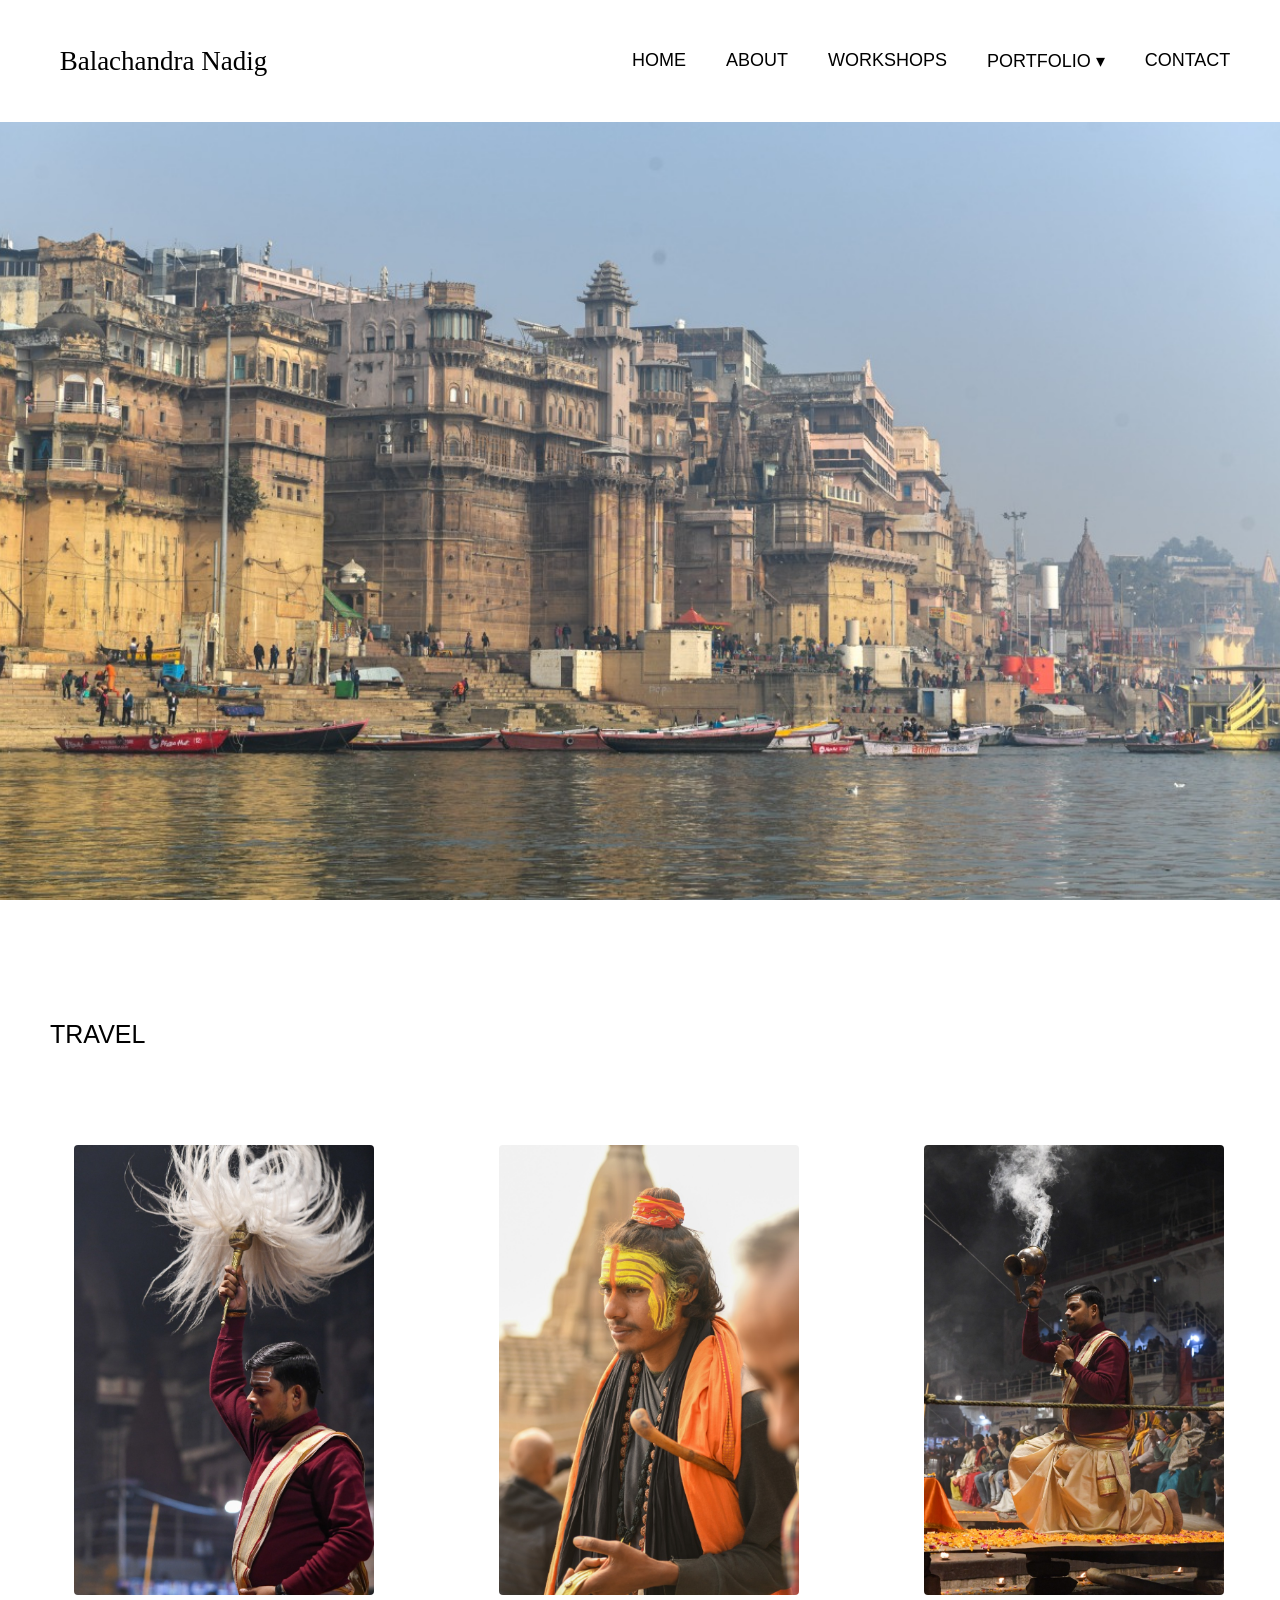
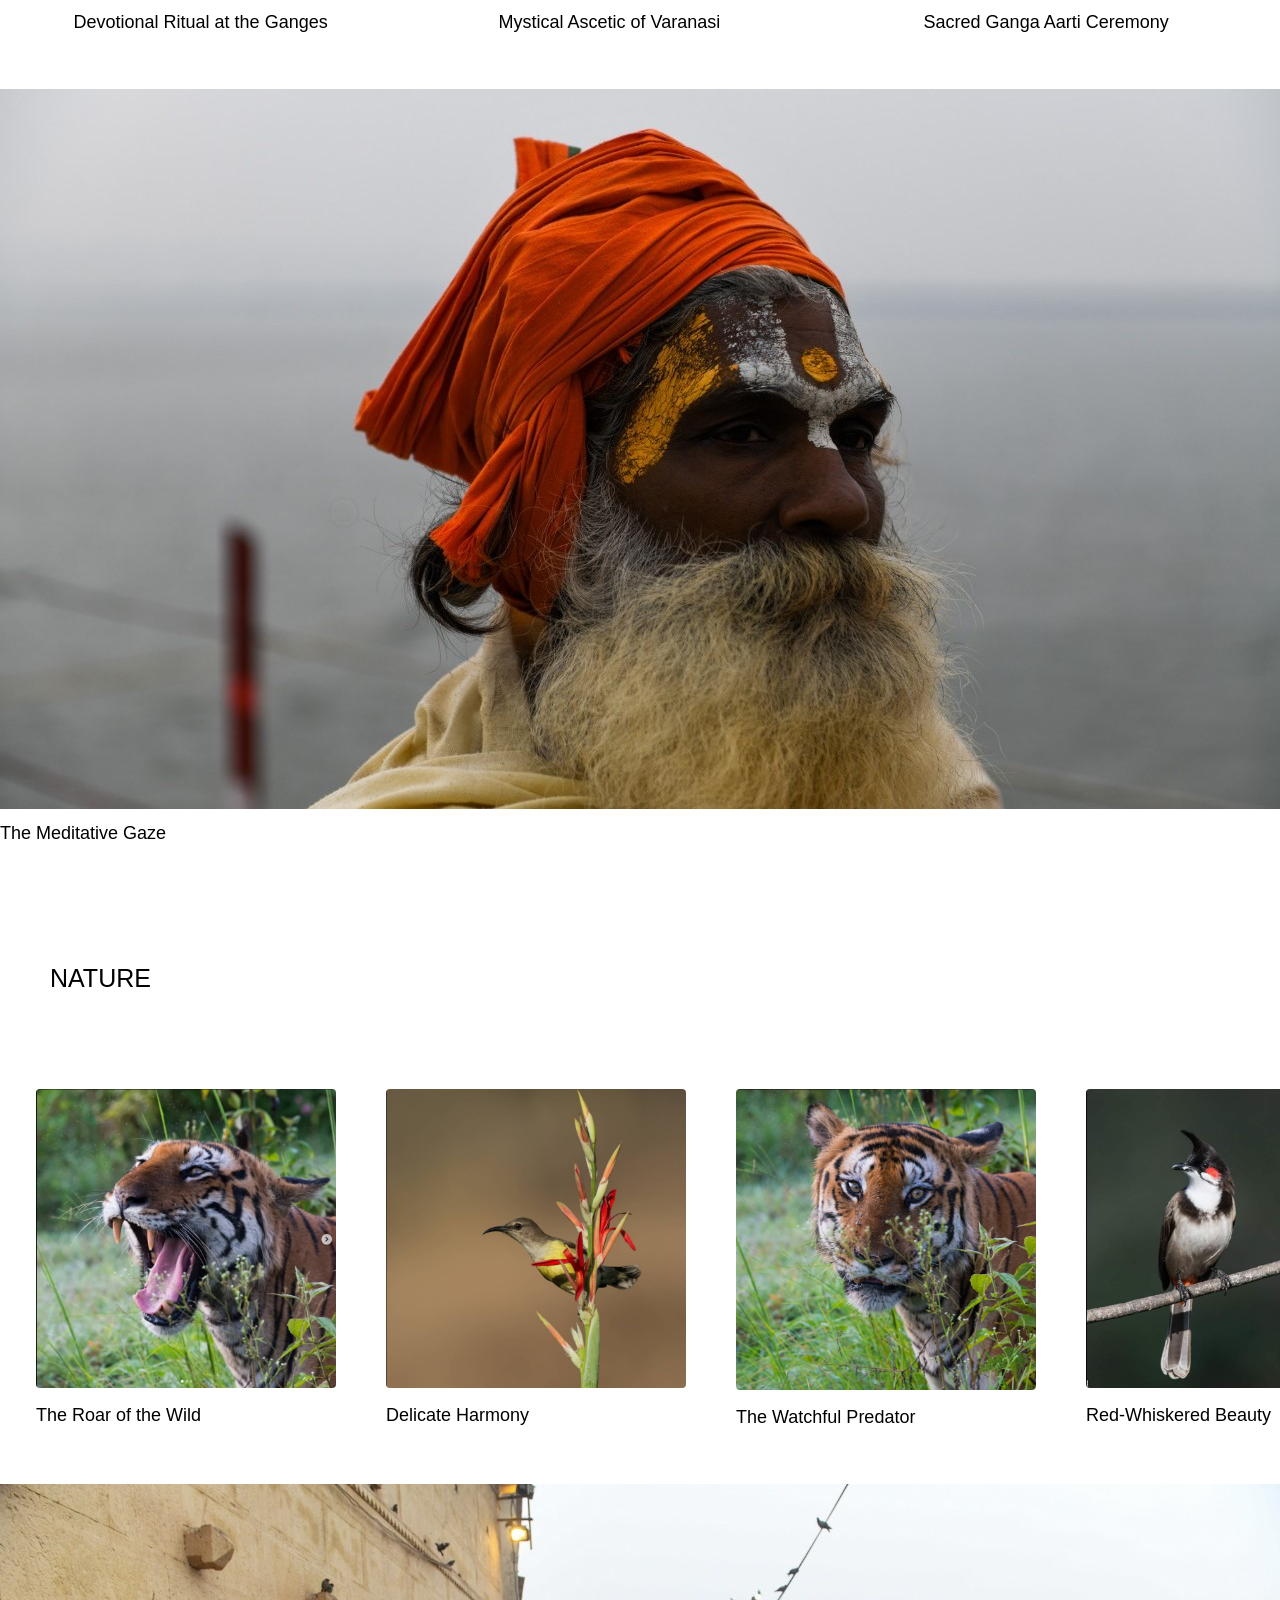
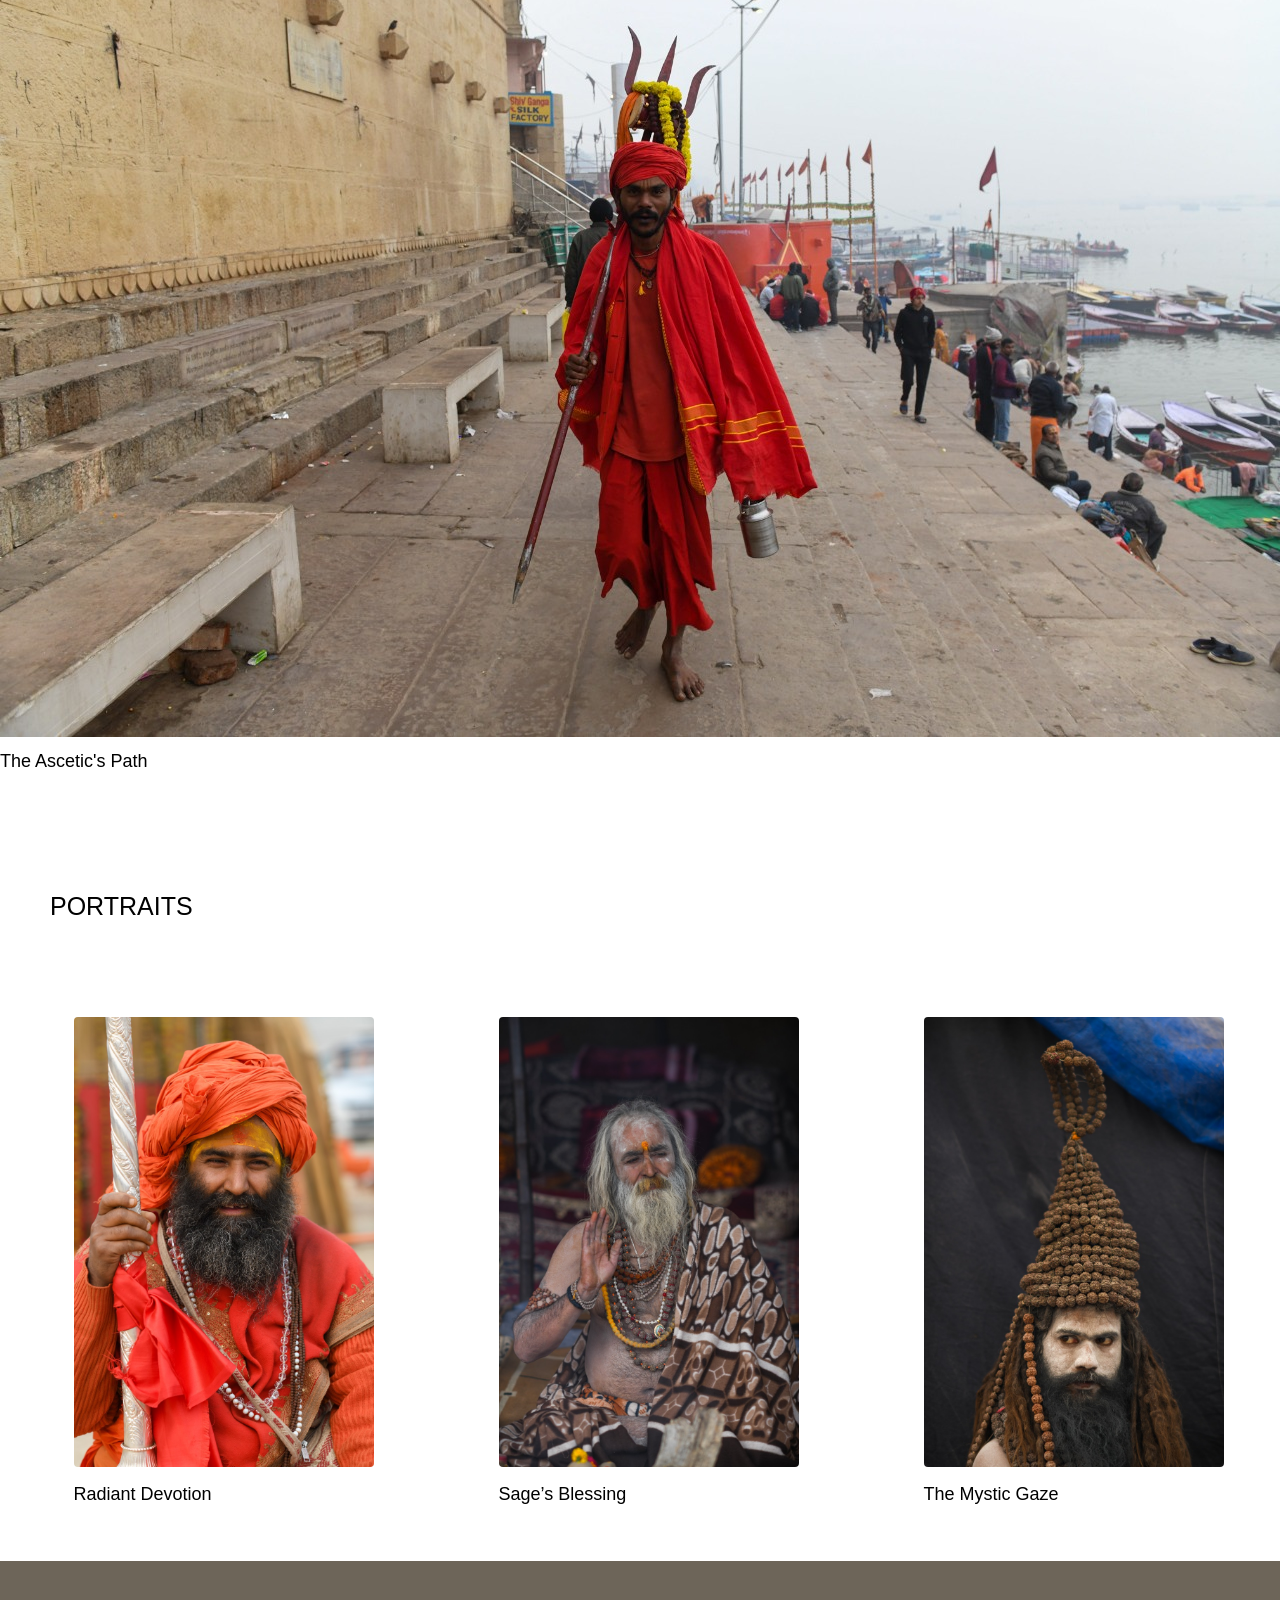
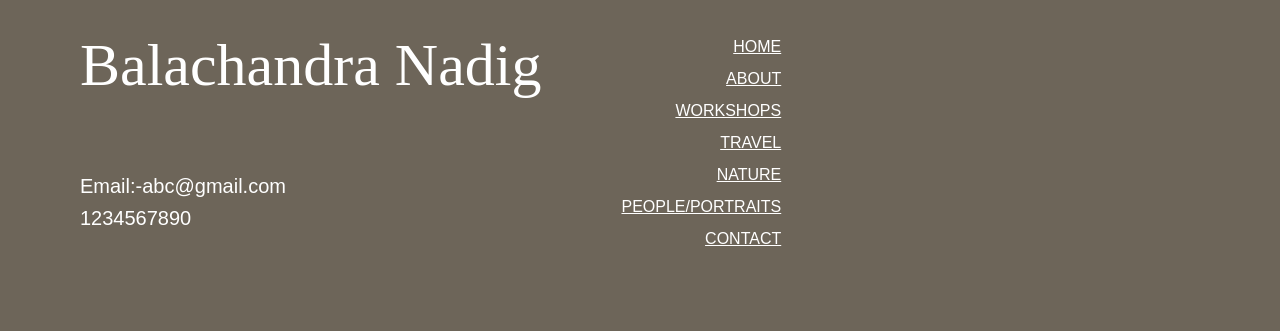
<file: index.html>
<!DOCTYPE html>
<html lang="en">
<head>
    <meta charset="UTF-8">
    <meta name="viewport" content="width=device-width, initial-scale=1.0">
    <title>Balachandra Nadig</title>
    <link rel="stylesheet" href="styles.css">
</head>
<body>
    <header>
    
        <nav>
        <div class="logo">Balachandra Nadig</div>
        <div class="navbar">
            <!-- <div class="nav-logo border">
                <div class="logo"></div>
            </div> -->

        <ul class="menu">
            <li><a href="/index.html">HOME</a></li>
            <li><a href="about.html">ABOUT</a></li>
            <li><a href="#workshop-section">WORKSHOPS</a></li>
            <li class="dropdown">
                <a href="#portfolio-section">PORTFOLIO ▾</a>
                <ul class="dropdown-menu">
                    <li><a href="#travel">TRAVEL</a></li>
                    <li><a href="#nature">NATURE</a></li>
                    <li><a href="#people">PEOPLE/PORTRAITS</a></li>
        </ul>
            </li>
            <li><a href="#foot-panel1">CONTACT</a></li>
        </ul>
        </div>
    </nav>
</header>
    


<section>
    <div class="hero-section">
        </div>
    </div>
</section>

<div class="travel">
        <section id="travel" class="travel">
            <p>TRAVEL</p>
            <div class="travel-subsection">
                    <section>
                        <picture>
                            <img src="ganga arthi.jpg" alt="Travel-1">
                            <li>Devotional Ritual at the Ganges</li>  <!-- <br>A Hindu priest performs the sacred Ganga Aarti, waving a traditional Chāmara (yak-tail fan) during the evening prayer ceremony in Varanasi, India. The ritual, accompanied by chants and fire offerings, is a spiritual spectacle dedicated to the holy river Ganges.-->
                        </picture>
                    </section>

                    <section>
                        <picture>
                            <img src="people.jpg" alt="Travel-2">
                            <li>Mystical Ascetic of Varanasi</li>
                                <!-- <br>A young Hindu sadhu, adorned with sacred yellow and orange face paint, wears traditional beads and robes near a temple in Varanasi, India. His serene expression and spiritual attire reflect the deep-rooted ascetic traditions and devotion found along the banks of the Ganges. -->
                        </picture>
                    </section>

                    <section>
                        <picture>
                            <img src="ganga arthi1.jpg" alt="Travel-3">
                            <li>Sacred Ganga Aarti Ceremony</li> 
                            <!-- <br>A Hindu priest performs the revered Ganga Aarti on the ghats of Varanasi, holding a smoking censer in devotion. The ritual, accompanied by chants and bells, is a mesmerizing tribute to the sacred Ganges River, drawing devotees and spectators into a spiritual experience. -->
                        </picture>
                    </section>

                    <!-- <section>
                        <picture>
                            <img src="varanasi.jpg" alt="Travel-4">
                            <li><b>Travel Title-4 :</b> <br>Description</li>
                        </picture>
                    </section>

                    <section>
                        <picture>
                            <img src="baba1.jpg" alt="Travel-5">
                            <li><b>Travel Title-5 :</b> <br>Description</li>
                        </picture>
                    </section>

                    <section>
                        <picture>
                            <img src="varanasibaba.jpg" alt="Travel-6">
                            <li><b>Travel Title-6 :</b> <br>Description</li>
                        </picture>
                    </section> -->
<!-- 
                    <section>
                        <picture>
                            <img src="SQL Fundamentals.png" alt="Travel-7">
                            <li><b>Travel Title-7 :</b> <br>Description</li>
                        </picture>
                    </section>

                    <section>
                        <picture>
                            <img src="SQL Fundamentals.png" alt="Travel-8">
                            <li><b>Travel Title-8 :</b> <br>Description</li>
                        </picture>
                    </section>

                    <section>
                        <picture>
                            <img src="SQL Fundamentals.png" alt="Travel-9">
                            <li><b>Travel Title-9 :</b> <br>Description</li>
                        </picture>
                    </section> -->

</div></section></div>

<section class="hero1-section">
    <picture>
        <img src="baba1.jpg" alt="hero1-section">
        <li>The Meditative Gaze</li>
        
        <!-- <li><b>Travel Title-1 :</b> <br>Description</li> -->
    </picture>
</section>

<div class="travel">
        <section id="nature" class="travel">
            <p>NATURE</p>
                <div class="travel-subsection">
                    <section>
                        <picture>
                            <img src="nature1.png" alt="Nature-1">
                            <li>The Roar of the Wild</li> 
                                <!-- <br>Description -->
                        </picture>
                    </section>

                    <section>
                        <picture>
                            <img src="nature2.png" alt="Nature-2">
                            <li>Delicate Harmony</li> 
                            <!-- <br>Description -->
                        </picture>
                    </section>

                    <section>
                        <picture>
                            <img src="nature3.png" alt="Nature-3">
                            <li>The Watchful Predator</li> 
                            <!-- <br>Description -->
                        </picture>
                    </section>

                    <section>
                        <picture>
                            <img src="nature4.png" alt="Nature-4">
                            <li>Red-Whiskered Beauty</li>
                                <!-- <br>Description -->
                        </picture>
                    </section>
<!-- 
                    <section>
                        <picture>
                            <img src="1.png" alt="Nature-5">
                            <li><b>Nature Title-5 :</b> <br>Description</li>
                        </picture>
                    </section>

                    <section>
                        <picture>
                            <img src="1.png" alt="Nature-6">
                            <li><b>Nature Title-6 :</b> <br>Description</li>
                        </picture>
                    </section>             -->
<!--             
                                <section>
                                    <picture>
                                        <img src="SQL Fundamentals.png" alt="Nature-7">
                                        <li><b>Nature Title-7 :</b> <br>Description</li>
                                    </picture>
                                </section>
            
                                <section>
                                    <picture>
                                        <img src="SQL Fundamentals.png" alt="Nature-8">
                                        <li><b>Nature Title-8 :</b> <br>Description</li>
                                    </picture>
                                </section>
            
                                <section>
                                    <picture>
                                        <img src="SQL Fundamentals.png" alt="Nature-9">
                                        <li><b>Nature Title-9 :</b> <br>Description</li>
                                    </picture>
                                </section> -->
            
</div></section></div>

<section class="hero2-section">
    <picture>
        <img src="varanasibaba.jpg" alt="hero1-section">
        <li>The Ascetic's Path</li> 
        <!-- <li><b>Travel Title-1 :</b> <br>Description</li> -->
    </picture>
</section>
                            
<div class="travel">
        <section id="people" class="travel">
            <p>PORTRAITS</p>
                <div class="travel-subsection">
                    <section>
                        <picture>
                            <img src="baba.jpg" alt="People-1">
                            <li>Radiant Devotion</li>
                                <!-- <br>Description -->
                        </picture>
                    </section>

                    <!-- <section>
                        <picture>
                            <img src="baba1.jpg" alt="People-2">
                            <li><b>People Title-2 :</b> <br>Description</li>
                        </picture>
                    </section> -->

                    <section>
                        <picture>
                            <img src="baba2.jpg" alt="People-3">
                            <li>Sage’s Blessing</li> 
                            <!-- <br>Description -->
                        </picture>
                    </section>

                    <section>
                        <picture>
                            <img src="baba3.jpg" alt="People-4">
                            <li>The Mystic Gaze</li> 
                            <!-- <br>Description -->
                        </picture>
                    </section>
<!-- 
                    <section>
                        <picture>
                            <img src="2.png" alt="People-5">
                            <li><b>People Title-5 :</b> <br>Description</li>
                        </picture>
                    </section>

                    <section>
                        <picture>
                            <img src="2.png" alt="People-6">
                            <li><b>People Title-6 :</b> <br>Description</li>
                        </picture>
                    </section>                         -->
<!--                         
                                            <section>
                                                <picture>
                                                    <img src="SQL Fundamentals.png" alt="People-7">
                                                    <li><b>People Title-7 :</b> <br>Description</li>
                                                </picture>
                                            </section>
                        
                                            <section>
                                                <picture>
                                                    <img src="SQL Fundamentals.png" alt="People-8">
                                                    <li><b>People Title-8 :</b> <br>Description</li>
                                                </picture>
                                            </section>
                        
                                            <section>
                                                <picture>
                                                    <img src="SQL Fundamentals.png" alt="People-9">
                                                    <li><b>People Title-9 :</b> <br>Description</li>
                                                </picture>
                                            </section> -->
                        
</div></section></div>

<footer>

    <div id="foot-panel1" class="foot-panel1">
        <h1>Balachandra Nadig</h1>
        <p>Email:-abc@gmail.com<br>
            1234567890<br><br>
        <!-- All Images and Original Text <br>
        © 2025 Balachandra Nadig</p> -->
    </div>
    
    <div class="foot-panel2">
        <ul>
            <a href="/index.html">HOME</a><br>
            <a href="#about">ABOUT</a><br>
            <a href="#workshop-section">WORKSHOPS</a><br>
            <a href="#travel">TRAVEL</a><br>
            <a href="#nature">NATURE</a><br>
            <a href="#people">PEOPLE/PORTRAITS</a><br>
            <a href="#contact-section">CONTACT</a>
        </ul>
    </div>

</footer>





</body>
</html>
</file>
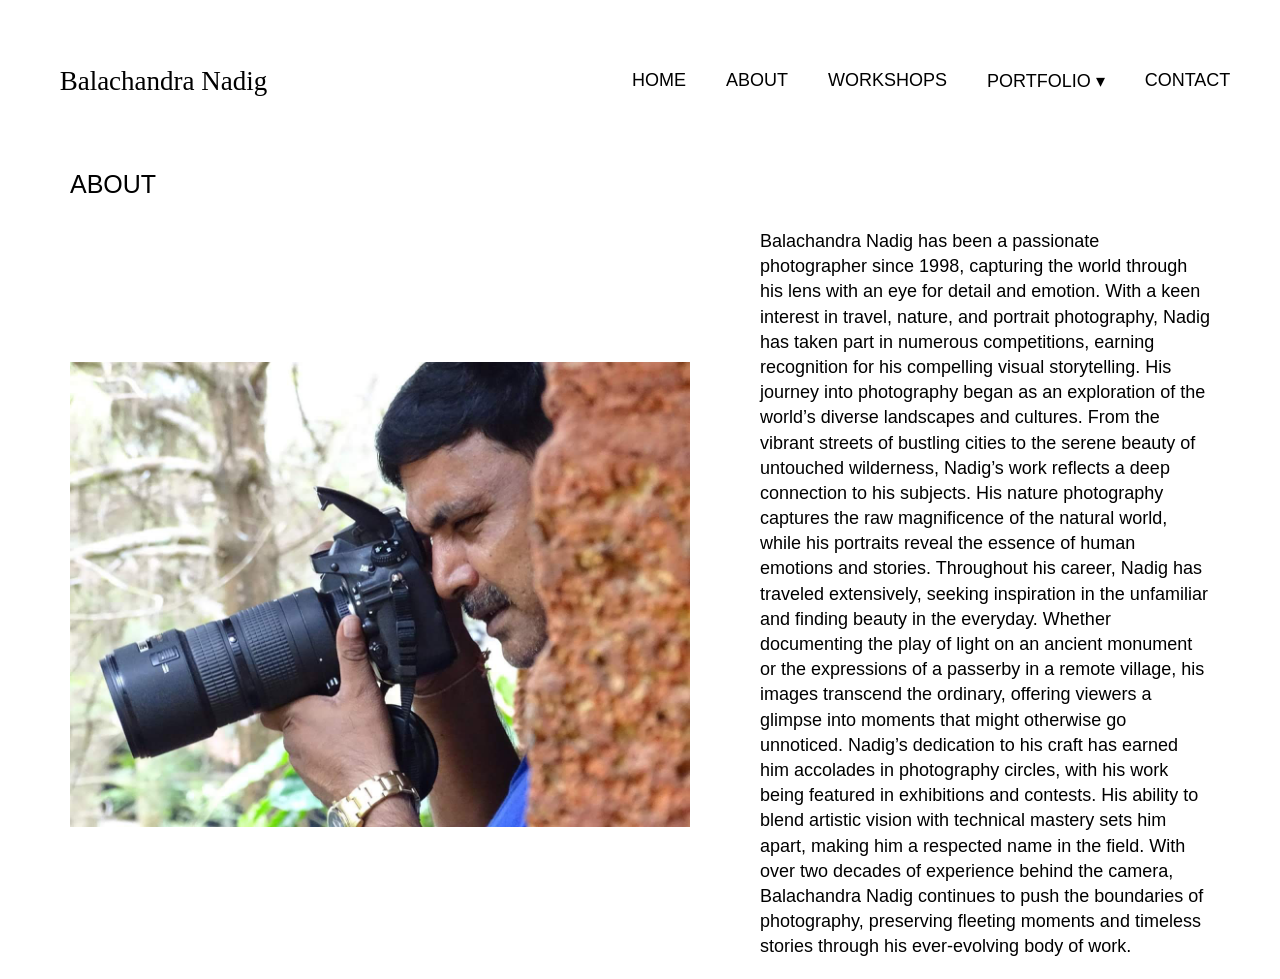
<file: about.html>
<!DOCTYPE html>
<html lang="en">
<head>
    <meta charset="UTF-8">
    <meta name="viewport" content="width=device-width, initial-scale=1.0">
    <title> About - Balachandra Nadig </title>
    <link rel="stylesheet" href="styles.css">
</head>
<body>

    <header>
    
        <nav>
        <div class="logo">Balachandra Nadig</div>
        <div class="navbar">
            <!-- <div class="nav-logo border">
                <div class="logo"></div>
            </div> -->

        <ul class="menu">
            <li><a href="/index.html">HOME</a></li>
            <li><a href="/about.html">ABOUT</a></li>
            <li><a href="#workshop-section">WORKSHOPS</a></li>
            <li class="dropdown">
                <a href="#portfolio-section">PORTFOLIO ▾</a>
                <ul class="dropdown-menu">
                    <li><a href="/index.html#travel">TRAVEL</a></li>
                    <li><a href="/index.html#nature">NATURE</a></li>
                    <li><a href="/index.html#people">PEOPLE/PORTRAITS</a></li>
        </ul>
            </li>
            <li><a href="#contact-section">CONTACT</a></li>
        </ul>
        </div>
    </nav>
</header>
<section class="section">
    <div class="about-section">
        <h1>ABOUT</h1>
    </div>
    <div class="About">
    <img src="about.jpg" alt="About">
    <p>
        Balachandra Nadig has been a passionate photographer since 1998, capturing the world through his lens with an eye for detail and emotion. With a keen interest in travel, nature, and portrait photography, Nadig has taken part in numerous competitions, earning recognition for his compelling visual storytelling.

        His journey into photography began as an exploration of the world’s diverse landscapes and cultures. From the vibrant streets of bustling cities to the serene beauty of untouched wilderness, Nadig’s work reflects a deep connection to his subjects. His nature photography captures the raw magnificence of the natural world, while his portraits reveal the essence of human emotions and stories.
        
        Throughout his career, Nadig has traveled extensively, seeking inspiration in the unfamiliar and finding beauty in the everyday. Whether documenting the play of light on an ancient monument or the expressions of a passerby in a remote village, his images transcend the ordinary, offering viewers a glimpse into moments that might otherwise go unnoticed.
        
        Nadig’s dedication to his craft has earned him accolades in photography circles, with his work being featured in exhibitions and contests. His ability to blend artistic vision with technical mastery sets him apart, making him a respected name in the field.
        
        With over two decades of experience behind the camera, Balachandra Nadig continues to push the boundaries of photography, preserving fleeting moments and timeless stories through his ever-evolving body of work.
    </p>
    </div>
</section>
</body>
</html>
</file>
<file: styles.css>
*{
    font-family: Arial, Helvetica, sans-serif;
    margin: 0;
    padding: 0;
}

nav {
    background-color: white;
    padding: 15px;
    position:fixed;
    width: 100%;
    display: flex;
    align-content: center;
    justify-content: space-evenly;
}

.navbar{
    height: 92px;
    background-color: white;
    color: black;
    display:flex;
    align-items: center;
    justify-content: center;
    font-size: 18px;
    /* font-weight:bolder; */
}

.nav-logo{
    height: 100px;
    width: 150px;
}

.logo{
    /* background-image: url("logo1.jpg");
    background-size: cover; */
    color: black;
    text-align: left;
    display:flex;
    align-items: center;
    justify-content: center;
    padding-right: 300px;
    font-family:'Times New Roman', Times, serif;
    font-size: 27px;
}

.menu {
    list-style: none;
    padding: 0;
    margin: 0;
    display: flex;
}

.menu li {
    position: relative;
    justify-content: right;
}

.menu li a {
    text-decoration: none;
    color: black;
    padding: 10px 20px;
    display: block;
}

/* .menu li a:hover {
    color: #39ff14;
} */

/* Dropdown menu styles */
.dropdown-menu {
    list-style: none;
    padding: 0;
    margin: 0;
    position: absolute;
    top: 100%;
    left: 0;
    background-color: white;
    display: none;
    min-width: 150px;
    transition: opacity 0.3s ease-in-out, visibility 0.3s ease-in-out;
    opacity: 0;
    visibility: hidden;
}

.dropdown-menu li {
    width: 100%;
}

.dropdown-menu li a {
    padding: 10px;
    display: block;
    color: black;
}

/* .dropdown-menu li a:hover {
    color: #39ff14;
} */

/* Show dropdown on hover */
.dropdown:hover .dropdown-menu {
    display: block;
    opacity: 1;
    visibility: visible;
}

.hero-section{
    width: 100%;
    height: 900px;
    /* background-color: black; */
    background-image: url(varanasi1.jpg);
    background-repeat: no-repeat;
    background-position: center;
    background-size: cover;
}

.hero1-section{
    /* width: 80%; */
    height: auto;
    align-items: center;
    justify-content: center;
    display: flex;
    /* background-color: black; */
    /* background-image: url(baba1.jpg); */
    /* background-repeat: no-repeat;
    background-position: center;
    background-size: cover; */
    padding-left: 50px;
    padding-right: 50px;
}

.hero1-section li{
    list-style: none;
    font-size: 18px;
    /* padding: 0; */
    /* display: flex;
    justify-content: center; */
    text-align: left;
    padding-top: 10px;
    /* gap: 10px; */
    /* padding: 20px; */
    /* border-radius: 5px; */
    /* box-shadow: 0 2px 5px rgba(0, 0, 0, 0.326); */
    /* margin-bottom: 20px;
    width: 29.3%; */
}

.hero2-section{
    /* width: 80%; */
    height: auto;
    align-items: center;
    justify-content: center;
    display: flex;
    /* background-color: black; */
    /* background-image: url(baba1.jpg); */
    /* background-repeat: no-repeat;
    background-position: center;
    background-size: cover; */
    padding-left: 50px;
    padding-right: 50px;
} 

.hero2-section li{
    list-style: none;
    font-size: 18px;
    /* padding: 0; */
    /* display: flex;
    justify-content: center; */
    text-align: left;
    padding-top: 10px;
    /* gap: 10px; */
    /* padding: 20px; */
    /* border-radius: 5px; */
    /* box-shadow: 0 2px 5px rgba(0, 0, 0, 0.326); */
    /* margin-bottom: 20px;
    width: 29.3%; */
}

.travel{
    padding-top: 60px;
}
.travel p{
    font-size: 25px;
    text-align: left;
    color: black;
    padding-bottom: 60px;
    padding-left: 50px;
    padding-right: 50px;
    
    /* margin-bottom: 1rem; */
    /* font-weight: 700; */
    /* height: fit-content; */
    /* padding: 10px 20px; */
    /* border-bottom: dashed;
    border-top: dashed; */
    /* border-width: 2px; */
}
/* 
.swiper-slide {
    width: 100%;
    margin: auto;
    min-height: 100vh;
    display: flex;
    flex-direction: column;
    align-items: center;
    text-align: center;
    flex-wrap: wrap;
    gap: 10px;
} */

.travel-subsection img {
    width:300px;
    /* height: 12rem; */
    /* object-fit: cover; */
    border-radius: 0.25rem;
    margin-bottom: 0.75rem;
}

.travel-subsection h4 {
    margin-bottom: 0.5rem;
    font-size: 1.25rem;
    font-weight: 600;
}

.travel-subsection h5 {
    margin-bottom: 0.5rem;
    font-weight: 500;
}

.travel-subsection {
    display: flex;
    gap: 10px;
    padding: 1rem;
    width: 100%;
    max-width: 1600px;
    overflow-x: auto; /* Allow horizontal scrolling if needed */
    margin: 0 auto;
    text-align: center;
    /* flex-wrap: wrap; */
    /* list-style: none;
    padding: 0;
    display: flex;
    justify-content: center;
    text-align: center;
    gap: 10px;
    padding: 20px;
    border-radius: 5px;
    box-shadow: 0 2px 5px rgba(0, 0, 0, 0.1);
    margin-bottom: 20px; */
}

.travel-subsection {
    flex: 0 0 16rem; /* Fixed width for the boxes 
    text-align: center;
    border: 1px solid #d7dbd8;
    border-radius: 0.5rem;
    padding: 1rem;
    background-color: #f9f9f9;
    box-shadow: 0 4px 8px rgba(0, 0, 0, 0.1);
    transition: transform 0.3s ease, box-shadow 0.3s ease; /* Smooth transition for scalin*/
}

.travel-subsection section{
    list-style: none;
    padding: 0;
    display: flex;
    justify-content: center;
    text-align: left;
    gap: 10px;
    padding: 20px;
    font-size: 18px;
    /* border-radius: 5px; */
    /* box-shadow: 0 2px 5px rgba(0, 0, 0, 0.326); */
    margin-bottom: 20px;
    width: 29.3%;
}

/* .travel-subsection section img{
    width: 250px;
} */

footer{
    height: 370px;
    width: 100%;
    background-color: #6d6559;
    display: flex;
}

footer h1{
    font-size: 60px;
    padding-left: 80px;
    padding-top: 70px;
    font-family: 'Times New Roman', Times, serif;
    font-weight: lighter;
    color: white;
}


footer p{
    font-size: 20px;
    padding-left: 80px;
    padding-top: 70px;
    font-family:Arial, Helvetica, sans-serif;
    font-weight: lighter;
    color: white;
    line-height: 2rem;
    width: 100%;
}

.foot-panel2 {
    padding-left: 80px;
    padding-top: 70px;
    font-family:Arial, Helvetica, sans-serif;
    font-weight: lighter;
    color: white;
    line-height: 2rem;
    align-items: right;
    text-decoration: none;
    text-align: right;
    /* justify-content: center;
    align-content: center;
    padding-right: 80px;
    padding-bottom: 100px; */
}

.foot-panel2 a{
    color: white;
    text-align:right;
}



    .span {
        display: inline-block;
        width: 150px; /* Text will wrap within this width */
      }


.about-section h1{
    /* font-size: 50px;
    padding-top: 150px;
    padding-left: 50px;
    padding-bottom: 60px;
    font-weight: lighter; */
    font-size: 25px;
    text-align: left;
    color: black;
    padding-bottom: 30px;
    padding-top: 150px;
    padding-left: 50px;
    padding-right: 50px;
    font-weight: lighter;
}

.About img{
    width: 40%;
    padding-left: 50px;
}

.About p{
    padding-left: 50px;
    padding-right: 50px;
}

.section{
    margin: 20px;
}
.About {
    display: flex;
    align-items: center; /* Aligns image and text vertically */
    gap: 20px; /* Adds space between image and text */
}

.About img {
   /* width: 650px;  Adjust image width */
   width: 50%;
    height: auto; /* Maintain aspect ratio */
    /* border-radius: 10px; Optional: Add rounded corners */
}

.About p {
    flex: 1; /* Allows text to take remaining space */
    font-size: 18px;
    line-height: 1.4;
}
</file>
